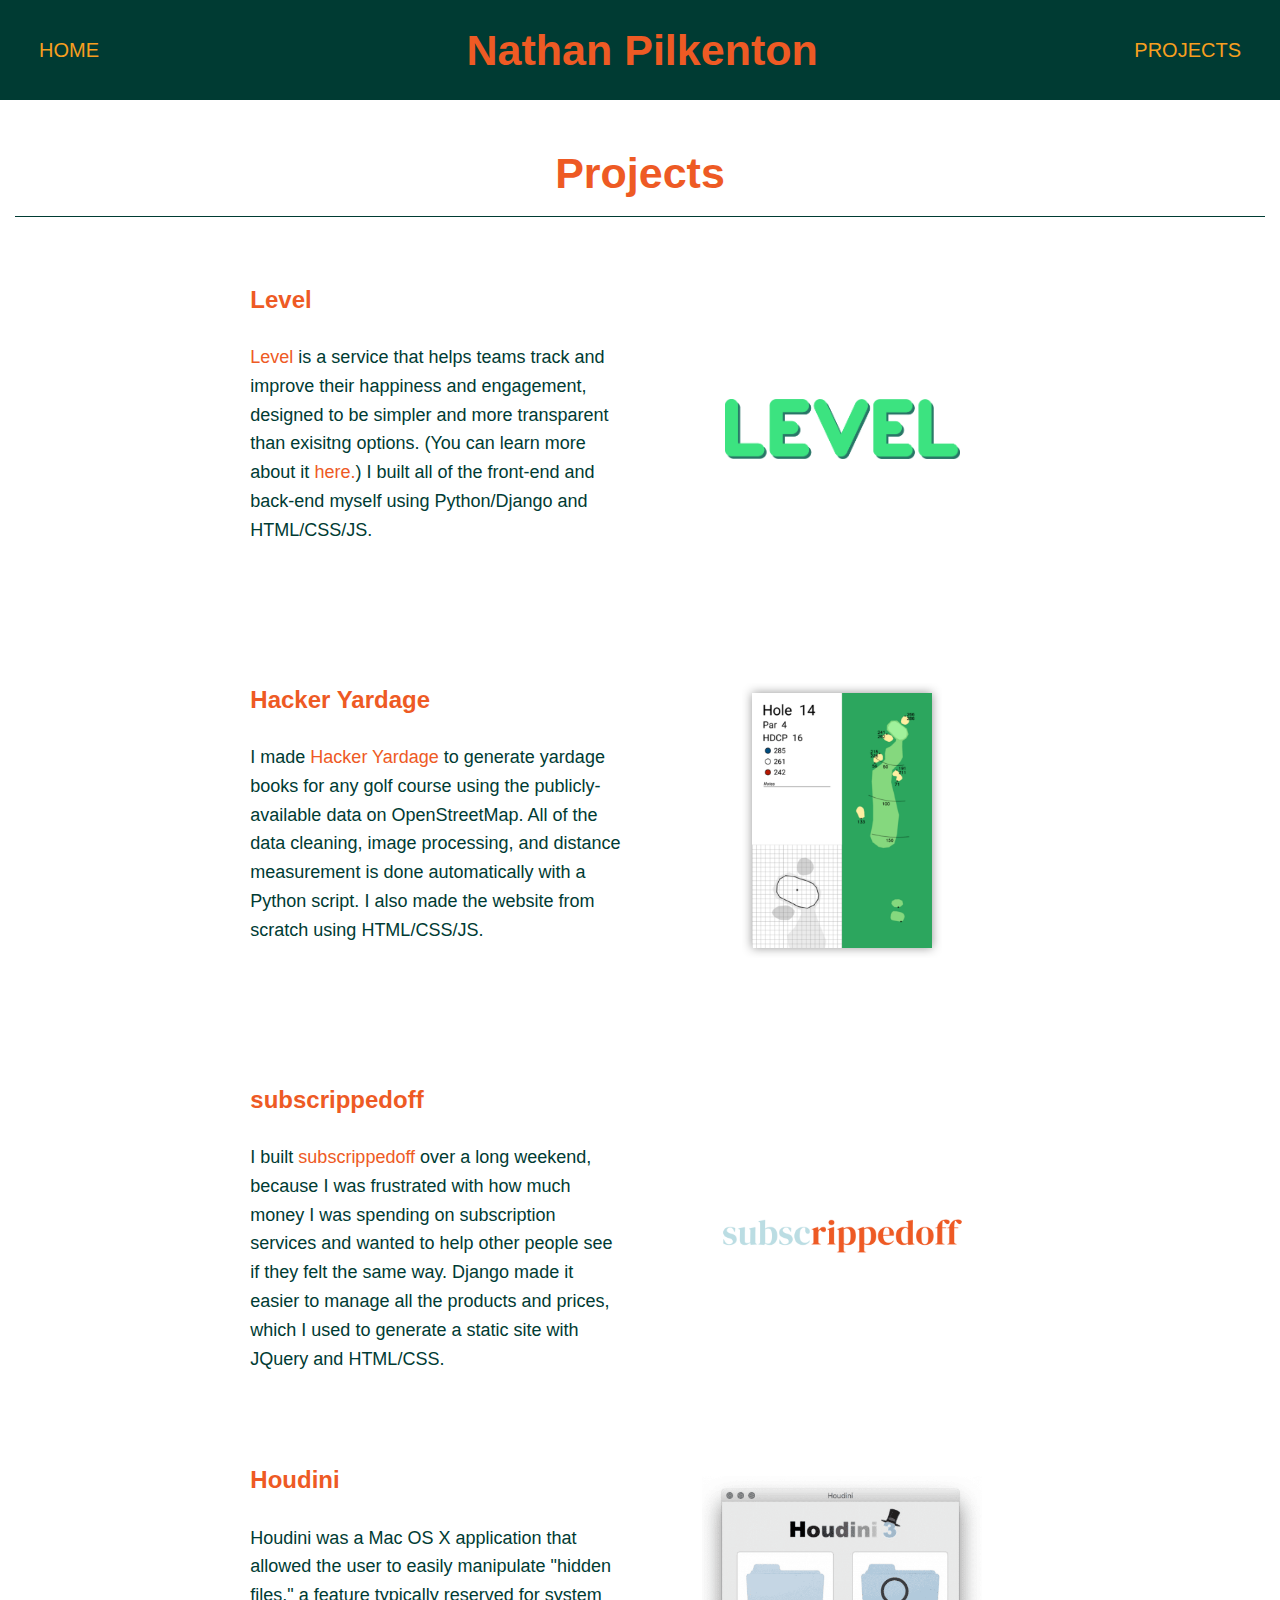
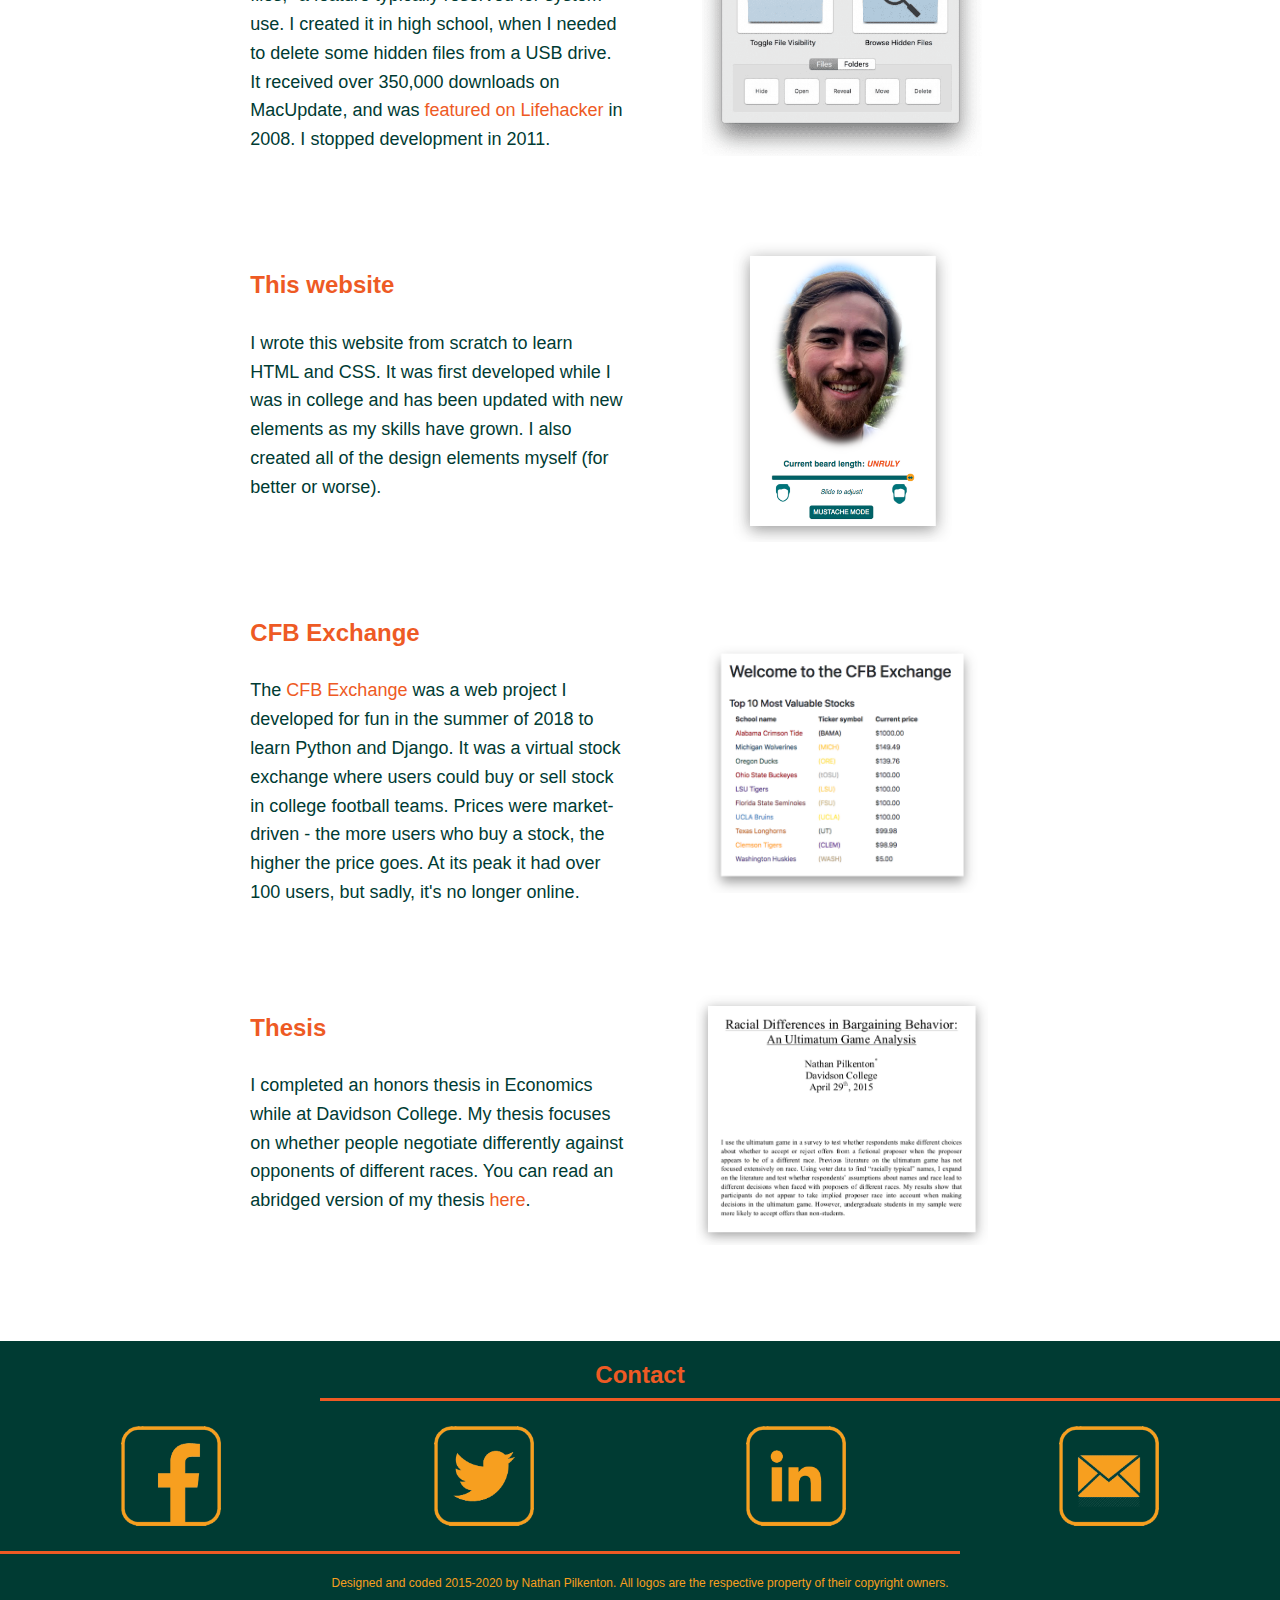
<file: projects.html>
<!DOCTYPE html>

<head>
<meta charset="utf-8">
<meta name="viewport" content="width=device-width, initial-scale=1">
<title>Projects</title>    
    
<link rel="stylesheet" href="https://maxcdn.bootstrapcdn.com/bootstrap/4.0.0/css/bootstrap.min.css" integrity="sha384-Gn5384xqQ1aoWXA+058RXPxPg6fy4IWvTNh0E263XmFcJlSAwiGgFAW/dAiS6JXm" crossorigin="anonymous">

<link rel="stylesheet" href="main.css">

<link href="https://fonts.googleapis.com/css?family=Roboto:400,100,300,500,700,900" rel="stylesheet">
    
    <link href="fonts.css" rel="stylesheet">
    
    <style>
body {
    font-family: 'Roboto';
    font-weight: 100;
}
        
        
</style>      
    
</head>

<body>
    
    <!-- serving via github pages -->

<nav class="navbar navbar-expand-md navbar-dark custom-nav">
    <!--#130f40-->
  <div class="container-fluid width-limiter">
<!--      <div class="width-limiter">-->
      <!--<ul class="nav navbar-nav navbar-logo mx-auto">-->
    <div class="collapse navbar-collapse">
        <ul class="nav navbar-nav mr-auto nb-item-container">

          <li class="nav-item mr-4 ml-2">
            <a class="otherlink mobile-body custom-left-pad" href="https://www.nathanpilkenton.com">HOME</a>
          </li>

        </ul>
      </div>
        <li class="mx-auto pt-0 mt-0" style="list-style-type:none">
            <span class="bigname mobile-title mt-0 pt-0">Nathan Pilkenton</span>
        </li>
      
<!--
        <button class="custom-toggler navbar-toggler ml-auto mr-3 mt-3" type="button" style="border:none;" data-toggle="collapse" data-target="#navbarSupportedContent" aria-expanded="false" aria-controls="navbarSupportedContent" aria-label="Toggle navigation">
            <span class="navbar-toggler-icon"></span>
        </button>
-->
    <!--</ul>-->
      
  <div class="collapse navbar-collapse">
    <ul class="nav navbar-nav ml-auto nb-item-container">

      <li class="nav-item ml-4 mr-2">
        <a class="otherlink  mobile-body" href="#">PROJECTS</a>
      </li>
  
    </ul>
  </div>

          

<!--        </div>-->
      </div>
  <div class="container-fluid d-md-none d-block mt-1 mb-1">
    <ul class="nav navbar-nav mr-auto nb-item-container" style="display:inline-block">

          <li class="nav-item mr-4 ml-2">
            <a class="otherlink  mobile-body" href="https://www.nathanpilkenton.com">HOME</a>
          </li>

        </ul>

      <ul class="nav navbar-nav ml-auto nb-item-container" style="display:inline-block;float:right;">

      <li class="nav-item ml-4 mr-2">
        <a class="otherlink  mobile-body" href="#">PROJECTS</a>
      </li>
  
    </ul>
        
  </div>
</nav>
    
<div class="container-fluid">
        <div class="project-title mt-5">
        <h1 class="bigname mobile-title">Projects</h1>
        <hr>
        </div>
</div>

<div class="container-fluid pl-5 pr-5 pb-5">
<div class="row">
<div class="col-xl-8 offset-xl-2 col-lg-10 offset-lg-1 col-12">
        <div class="row align-items-center project-row mt-5 mb-5">
            <div class="col-md-6 col-12">
                <h2>Level</h2>
                <p><a href="https://www.teamlevel.co/">Level</a> is a service that helps teams track and improve their happiness and engagement, designed to be simpler and more transparent than exisitng options. (You can learn more about it <a href="https://www.teamlevel.co/howitworks">here.</a>) I built all of the front-end and back-end myself using Python/Django and HTML/CSS/JS.</p>
            </div>
            
            <div class="col-md-6 col-12">
            <div class="text-center">
            <img src="level.png" style="max-height:60px;margin-top:1em;">
            </div>
            </div>
        </div>
        <br>
        <div class="row align-items-center project-row mt-5 mb-5">
            <div class="col-md-6 col-12">
                <h2>Hacker Yardage</h2>
                <p>I made <a href="https://www.hackeryardage.com/">Hacker Yardage</a> to generate yardage books for any golf course using the publicly-available data on OpenStreetMap. All of the data cleaning, image processing, and distance measurement is done automatically with a Python script. I also made the website from scratch using HTML/CSS/JS.</p>
            </div>
            
            <div class="col-md-6 col-12">
            <div class="text-center">
            <img src="hackeryardage.png" style="max-width:200px;">
            </div>
            </div>
        </div>
        <br>
        <div class="row align-items-center project-row mt-5 mb-5">
            <div class="col-md-6 col-12">
                <h2>subscrippedoff</h2>
                <p>I built <a href="https://web.archive.org/web/20210118204357/https://subscrippedoff.com/">subscrippedoff</a> over a long weekend, because I was frustrated with how much money I was spending on subscription services and wanted to help other people see if they felt the same way. Django made it easier to manage all the products and prices, which I used to generate a static site with JQuery and HTML/CSS.</p>
            </div>
            
            <div class="col-md-6 col-12">
            <div class="text-center">
            <img src="subscrippedoff.png" style="max-height:50px;">
            </div>
            </div>
        </div>
        <br>
        <div class="row align-items-center project-row mb-5">
            <div class="col-md-6">
                <h2>Houdini</h2>
                <p>Houdini was a Mac OS X application that allowed the user to easily manipulate "hidden files," a feature typically reserved for system use. I created it in high school, when I needed to delete some hidden files from a USB drive. It received over 350,000 downloads on MacUpdate, and was <a href="http://lifehacker.com/5061313/houdini-manages-hidden-files-on-your-mac">featured on Lifehacker</a> in 2008. I stopped development in 2011.</p>
            </div>
            <div class="col-md-6">
                <div class="text-center">
                <img src="houdini.png" style="max-height:280px;max-width:280px;">
                </div>
            </div>
        </div>
        <br>
        <div class="row align-items-center project-row mb-5">
            <div class="col-md-6">
                <h2>This website</h2>
                <p>I wrote this website from scratch to learn HTML and CSS. It was first developed while I was in college and has been updated with new elements as my skills have grown. I also created all of the design elements myself (for better or worse).</p>
            </div>
            <div class="col-md-6">
                <div class="text-center">
                <img src="website.png" style="max-height:300px;">
                </div>
            </div>
        </div>
        <br>
        <div class="row align-items-center project-row mb-5">
            <div class="col-md-6">
                <h2>CFB Exchange</h2>
                <p>The <a href="https://web.archive.org/web/20190903161824/http://www.cfb-exchange.com/cfb/">CFB Exchange</a> was a web project I developed for fun in the summer of 2018 to learn Python and Django. It was a virtual stock exchange where users could buy or sell stock in college football teams. Prices were market-driven - the more users who buy a stock, the higher the price goes. At its peak it had over 100 users, but sadly, it's no longer online.</p>
            </div>
            <div class="col-md-6">
                <div class="text-center">
                <img src="cfb_exchange.png" style="max-height:250px;">
                </div>
            </div>
        </div>
        <br>
        <div class="row align-items-center project-row mb-5">
            <div class="col-md-6">
                <h2>Thesis</h2>
                <p>I completed an honors thesis in Economics while at Davidson College. My thesis focuses on whether people negotiate differently against opponents of different races. You can read an abridged version of my thesis <a href="Pilkenton_Thesis.pdf">here</a>.</p>
            </div>
            <div class="col-md-6">
                <div class="text-center">
                <img src="thesis.png" style="max-height:250px;">
                </div>
            </div>
        </div>
    </div>
    </div>
</div>

<!--
<div class="bottom-box">
<div class="spacing">
       <div class="container">
            <h1>CONTACT</h1>
       </div>
</div>
 <div class="links">
        <div class="container">
            <div class="row">
                <div class="col-md-3">
                    <div class="thumbnail">
                        <a href="http://www.facebook.com/nathancpilkenton/">  <img src="Facebook.png" height=100px width=100px> </a>
                    </div>
                </div>
                <div class="col-md-3">
                    <div class="thumbnail">
                        <a href="http://www.twitter.com/nathanpilkenton/">  <img src="Twitter.png" height=100px width=100px> </a>
                    </div>
                </div>
                <div class="col-md-3">
                    <div class="thumbnail">
                        <a href="http://www.linkedin.com/in/NathanPilkenton/">  <img src="LinkedIn.png" height=100px width=100px> </a>
                    </div>
                </div>
                <div class="col-md-3">
                    <div class="thumbnail">
                        <a href="mailto:nathancpilkenton@gmail.com"> <img src="Mail.png" height=100px width=100px> </a>
                    </div>
                </div>
            </div>
        </div>
    </div>
    <footer id="credit">
      <p>Designed and coded 2015 by Nathan Pilkenton.</p>
    </footer>
    </div>
-->


<footer>
    <div class="contact-bar">
    <h1>Contact</h1>    
    </div>
    <div class="border-line top-border">
    </div>
    <div class="link-container width-limiter">
    <div class="row w-100 mr-0 ml-0">
    
    <div class="col-md-3 col-6 link-image">
    <a href="http://www.facebook.com/nathancpilkenton/">  <img src="Facebook.png" height=100px width=100px> </a>
    </div>
    <div class="col-md-3 col-6 link-image">
    <a href="http://www.twitter.com/nathanpilkenton/">  <img src="Twitter.png" height=100px width=100px> </a>
    </div>
    <div class="col-md-3 col-6 link-image">
    <a href="http://www.linkedin.com/in/NathanPilkenton/">  <img src="LinkedIn.png" height=100px width=100px> </a>
    </div>
    <div class="col-md-3 col-6 link-image">
    <a href="mailto:nathancpilkenton@gmail.com"> <img src="Mail.png" height=100px width=100px> </a>
    </div>
        
    </div>        
    </div>
    <div class="border-line bottom-border">
    </div>
    <div id="credit" class="pl-5 pr-5">
        <p><span style="display:inline-block">Designed and coded 2015-2020 by Nathan Pilkenton.</span> <span style="display:inline-block">All logos are the respective property of their copyright owners.</span></p>
    </div>
    
    </footer>

</body>
</file>
<file: main.css>
<!--

COLOR LIST

Peter River: #3498db
Belize Hole: #2980b9
Wet Asphalt: #34495e
Midnight Blue: #2c3e50
Clouds: #ecf0f1
Silver: #bdc3c7
Concrete: #95a5a6
Asbestos: #7f8c8d

Aqua: #006266
Yellow: #F79F1F
Orange: #EE5A24

Dark Green: #003b33;

-->

/*

@font-face{
    
font-family: 'League Spartan';
    
src: url('leaguespartan-bold.eot') format('eot');
    
src: url('LeagueSpartanVariable.woff2') format('woff2'),
     url('leaguespartan-bold-webfont.woff') format('woff'),
     url('LeagueSpartan-Bold.otf') format('opentype'),
     url('/leaguespartan-bold.ttf') format('truetype')
     url('leaguespartan-bold.svg#league_spartanbold') format('svg');
    
}
*/


html {
    width:100%;
}

body {
    width:100%;
}

/*
.header {
    height: 100px;
    background-color: #006266;
}

.nav {
    background-color: #006266;
    border-bottom: 1px solid #006266;
}

.nav .container {
    position: relative;
    top: 5px;
    padding-top: 0px;
    padding-bottom: 0px;
}


.nav li {
  display: inline;
  font-weight: 100;

}

.nav p {
    color: #EE5A24;
    font-family:'Deja Vu',sans-serif;
    font-size: 48px;
    font-weight: 400;
    text-align: center;
    font-style:italic;
    margin-top:0.5rem;
}

.vertical-center {
  min-height: 100px;  These two lines are counted as one :-)       
  display: flex;
  align-items: center;
  margin-left: 0px!important;
  margin-right:0px!important;
  width:100%;
}

.col-md-12 {
  background-color:#ecf0f1;
  background-size: cover;
}

.col-md-12 .thumbnail {
background-color:#ecf0f1;
border:1px solid #ecf0f1;
}

.col-md-12 .thumbnail img {
background-color: #ecf0f1;
}

.jumbotron {
  background-color:#ffffff;
  background-size: cover;
}

.jumbotron img {
    max-width: 100%;
}

.jumbotron h1 {
  color: #006266;
  font-size: 140px;  
  font-weight: 300;
  position: relative;
  margin-left: auto;
  margin-right: auto;
  text-align: center;
  text-shadow: none;
}
*/

.spacing {
    background-color: #003b33;
}

.spacing .container h1 {
    color: #EE5A24;
    font-size: 24px;
    font-weight: 400;
    text-align: center;
    text-shadow: none;
/*    padding-bottom: 10px;*/
    font-family:'Deja Vu',sans-serif;
    font-style:italic;
}

.links {
    background-color: #003b33;
    height: auto;
}

.links .container {
    margin-left: auto;
    margin-right: auto;
    border-top: 3px solid #EE5A24;
    border-bottom: 3px solid #EE5A24;
}

.links .container .row .col-md-3 .thumbnail {
    background-color: #003b33;
    border: 1px solid #003b33;
    position: relative;
    top: 10px;
    padding-top: 15px;
    padding-bottom: 15px;
}

.links .footer {
    position:relative;
    top: 100px;
}

.links .footer p {
    color:white;
    font-size:13px;
    font-weight:100;
    text-align:center;
    text-shadow:none;
}


.bottom-box {
    padding-top:10px;
    background-color:#003b33;
}


a.otherlink {
  color: #F79F1F;
  font-size: 20px;
  font-weight: 100;
  font-family:'Deja Vu',sans-serif;
  text-decoration:none;
}

a.otherlink:hover {
  color: #F79F1F;
}

a.otherlink:visited {
  color: #F79F1F;
}

.custom-nav {
    background-color:#003b33;
    min-height:100px;
}

.custom-left-pad {
    padding-right:51px;   
}

.width-limiter {
    width:100%;
    max-width:1250px;
    margin-left:auto;
    margin-right:auto;
}


.bigname {
    color: #EE5A24;
    font-family:'League Spartan Bold', 'Deja Vu',sans-serif;
    font-size: 43px;
    font-weight: 600;
    text-align: center;
/*    font-style:italic;*/
}


.intro-header {
    font-family:'League Spartan Bold', 'Deja Vu', sans-serif;
    font-size:43px;
    font-weight:600;
    margin-bottom: 4rem;
    color:#EE5A24;
}


.home-text p {
    font-family:'Deja Vu', sans-serif;
    font-size:20px;
    font-weight:400;
    line-height:1.6;
    color:#003b33;
    margin-bottom: 2rem;
}


/*BEARD LENGTH */

.beard-title {
    text-align:center;
    margin-bottom:1rem;
}

.icon-container h3 {
    font-family:'Deja Vu', sans-serif;
    font-size:16px;
    font-weight:400;
    color:#003b33;
    font-style: italic;
    padding-top:1rem;
    width:70%;
    margin-left:auto;
    margin-right:auto;
    display:inline-block;
}

.beard-title h3 {
    font-family:'League Spartan Bold', 'Deja Vu', sans-serif;
    font-size:18px;
    font-weight:600;
    color:#003b33;
}

.beard-highlight {
    color: #EE5A24;
    font-style: italic;
    font-weight: 600;
}

.img-container {
    text-align:center;
    margin-bottom: 1rem;
}

.beard-image {
    max-height:500px;
    max-width:100%;
}

.slider-container {
    width: 100%;
    max-width: 350px;
    margin-left: auto;
    margin-right: auto;
    text-align: center;
}

.ui-slider {
    background-color:#003b33!important;
    height:0.75em!important;
}

.ui-slider-handle {
    border-radius: 5rem!important;
    border-color: #F79F1F!important;
    background-color: #F79F1F!important;
}

.ui-slider-handle:after {
/*    content:'⬌';*/
    content: url(slider_arrows_small.png);
    height:10px;
/*    font-size:.5rem;*/
    color:#003b33;
    position:absolute;
    top:-4px;
    left:2px;
}

svg {
  transform: rotate(90deg);
}

.head-icon {
    height:40px;
    float:left;
    margin-top:10px;
    margin-left:10px;
}

.beard-icon {
    height:40px;
    float:right;
    margin-top:10px;
    margin-right:10px;
}

.button-container {
    text-align:center;
}

.mustache-button {
    border: 3px #003b33 solid;
    border-radius: 6px;
/*
    color:#006266;
    background-color:#ffffff;
*/
    color:#ffffff;
    background-color:#003b33;
    font-family:'Deja Vu',sans-serif;
    font-weight:400;
    margin-left:auto;
    margin-right:auto;
    margin-top: 1rem;
    padding-top: 2px;
}

.activated {
    border: 3px #EE5A24 solid;
    border-radius: 6px;
    color:#ffffff;
    background-color:#EE5A24;;
    font-weight:600;
}

/*NEW FOOTER*/

footer {
     background-color:#003b33;
}

.contact-bar {
   
    padding-top:20px;
}

.contact-bar h1 {
    color: #EE5A24;
    font-size: 24px;
    font-weight: 600;
    text-align: center;
    text-shadow: none;
/*    padding-bottom: 10px;*/
    font-family:'League Spartan Bold', 'Deja Vu',sans-serif;
/*    font-style:italic;*/
}

.link-image {
    margin-top:25px;
    margin-bottom:25px;
    display:block;
    text-align:center;
}

.border-line {
    height: 0px;
    border-bottom: 3px solid #EE5A24;
}

.top-border {
    margin-left: 25%;
}

.bottom-border {
    margin-right: 25%;
}

#credit {
    background-color:#003b33;
    padding-top:20px;
    padding-bottom:20px;

}

#credit p {
/*    color:#EE5A24;*/
    color:#F79F1F;
    text-align:center;
    font-size:12px;
    font-family:'Deja Vu', sans-serif;
    font-weight:100;
    text-shadow: none;
    margin-bottom:0px;
/*    font-style:italic;*/
}



/*PROJECTS STYLES*/

.project-title h1 {
    text-align:center;
}

.project-title hr {
    border-color:#003b33;
}

.project-row h2 {
    font-family:'League Spartan Bold', 'Deja Vu', sans-serif;
    font-size:24px;
    font-weight:600;
    line-height:1.6;
    color:#003b33;
    color:#EE5A24;
/*    font-style:italic;*/
    margin-bottom:1em;
}

.project-row p {
    font-family:'Deja Vu', sans-serif;
    font-size:18px;
    font-weight:400;
    line-height:1.6;
    color:#003b33;
}

.project-row a {
    color:#EE5A24;
}

.project-row a:hover {
    color:#EE5A24;
}

.project-row a:visited {
    color:#EE5A24;
}

@media only screen and (max-width: 550px) {
    
    .mobile-title {
        font-size:32px!important;
    }
    
    .mobile-body {
        font-size:16px!important;   
    }
    
    .head-icon {
    height:30px;
    float:left;
    margin-top:10px;
    margin-left:0px;
    }

    .beard-icon {
        height:30px;
        float:right;
        margin-top:10px;
        margin-right:0px;
    }
    
    .icon-container h3 {
    font-size:12px;
    padding-top:1rem;
    width:70%;
    margin-left:auto;
    margin-right:auto;
    display:inline-block;
}


}

@media only screen and (max-width: 992px) {
    .custom-left-pad {
        padding-right:0px!important;
    }
}
</file>
<file: fonts.css>
@font-face{font-family:league spartan bold;font-style:normal;font-weight:700;src:local('League Spartan Bold'),local('LeagueSpartan-Bold'),url(https://allfont.de/cache/fonts/league-spartan_96d155934eb746bc55706f1589b67f14.woff) format('woff'),url(https://allfont.de/cache/fonts/league-spartan_96d155934eb746bc55706f1589b67f14.ttf) format('truetype')}
</file>
